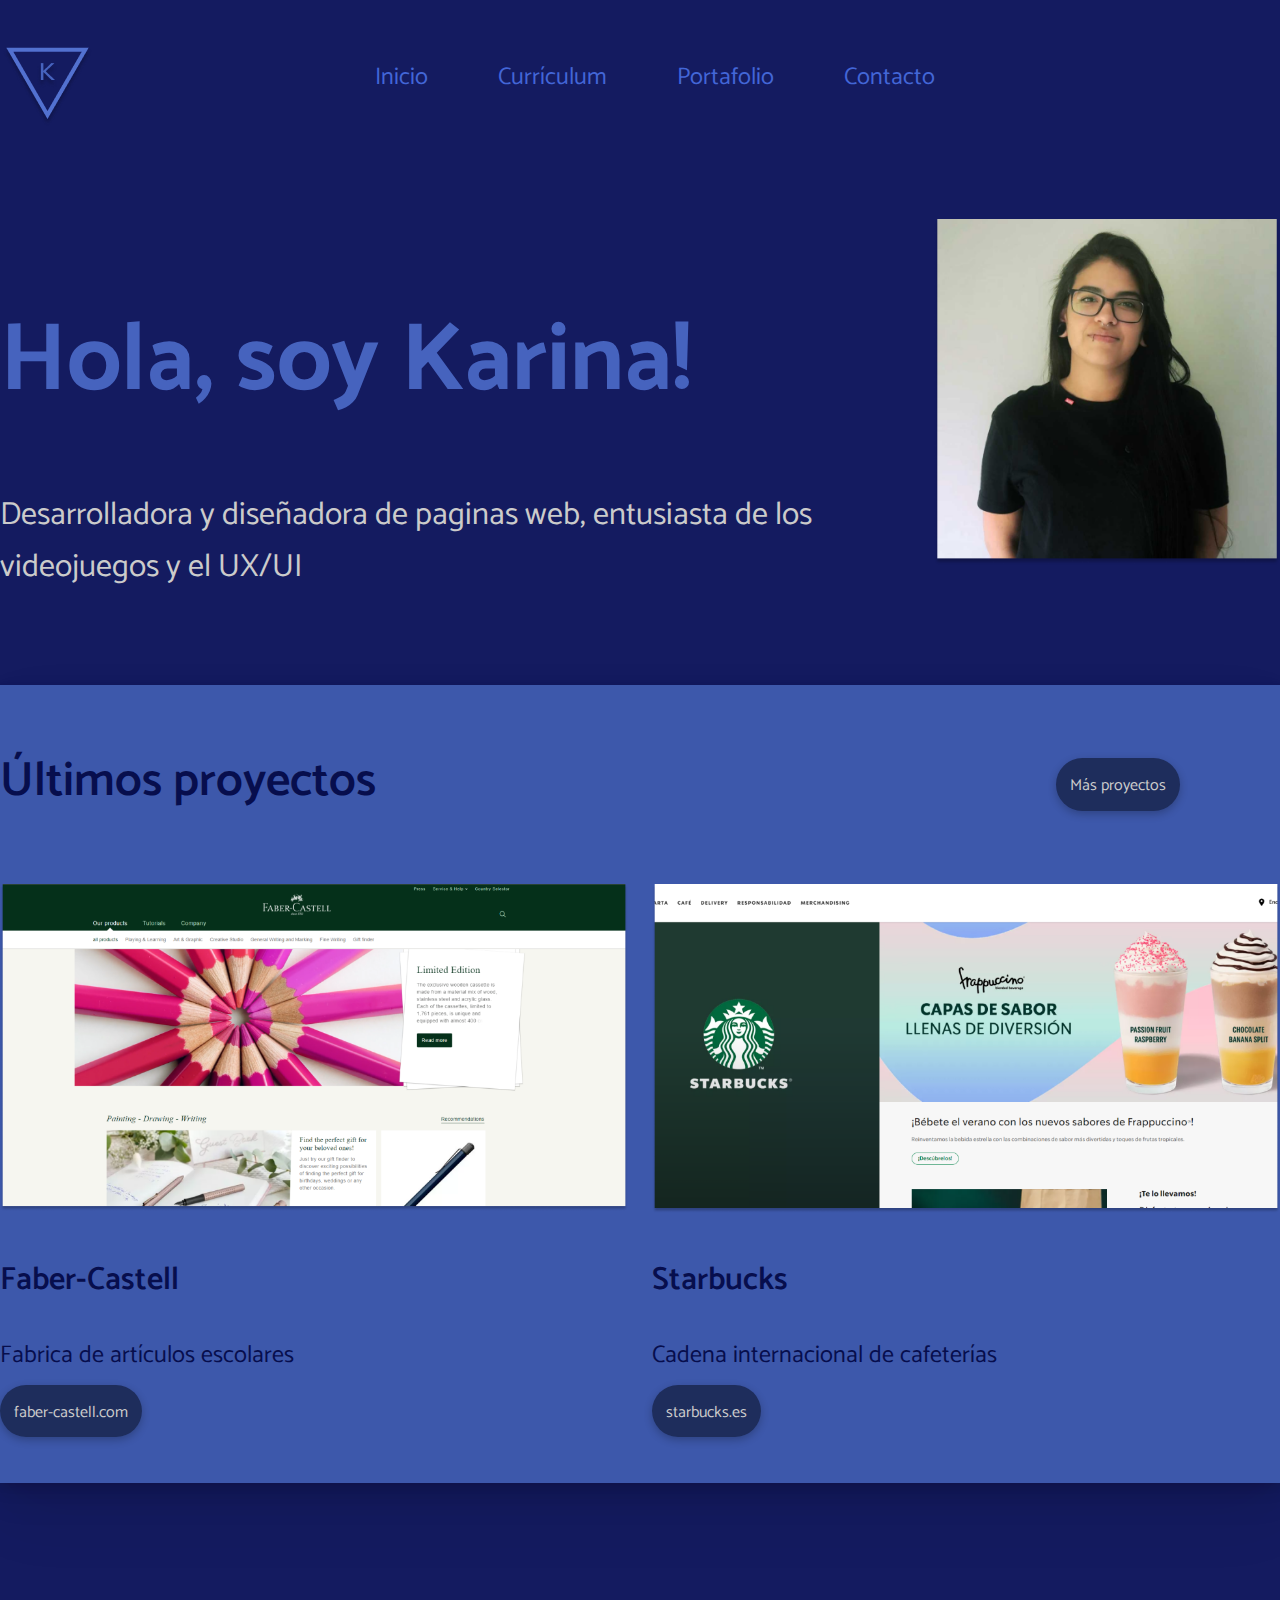
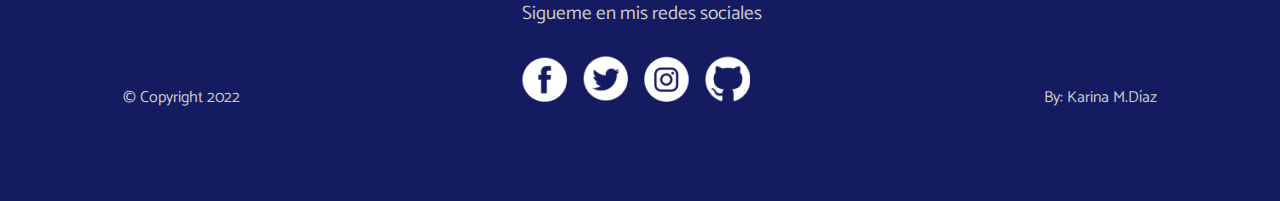
<file: index.html>
<!DOCTYPE html>
<html lang="es">

<head>
  <meta charset="UTF-8">
  <meta http-equiv="X-UA-Compatible" content="IE=edge">
  <meta name="viewport" content="width=device-width, initial-scale=1.0">
  <link rel="preconnect" href="https://fonts.googleapis.com">
  <link rel="preconnect" href="https://fonts.gstatic.com" crossorigin>
  <link href="https://fonts.googleapis.com/css2?family=Catamaran:wght@400;600;700&display=swap" rel="stylesheet">
  <link rel="stylesheet" href="style.css">
  <link rel="icon" href="img/logok.png">
  <title>Karina Díaz Developer</title>
</head>

<body>
  <header class="top-page container">
    <img src="img/logok.png" alt="">
    <p class="sr-only">Navegador principal</p>
    <nav class="top-nav">
      <ul class="list-clean">
        <li>
          <a href="index.html">Inicio</a>
        </li>
        <li>
          <a href="curriculum.html">Currículum</a>
        </li>
        <li>
          <a href="portafolio.html">Portafolio</a>
        </li>
        <li>
          <a href="contacto.html">Contacto</a>
        </li>
      </ul>
    </nav>
  </header>
  <main class="home">
    <section class="karina">
      <div class="developer container">
        <div>
          <h1>Hola, soy Karina!</h1>
          <p>Desarrolladora y diseñadora de paginas web, entusiasta de los videojuegos y el UX/UI</p>
        </div>
        <div>
          <img src="img/art2.png" alt="Mujer joven con lentes y cabello oscuro">
        </div>
      </div>
    </section>
    <section class="projects">
      <div class="container projects-2">
        <div class="projects-3 sample">
          <h2>Últimos proyectos</h2>
          <a href="portafolio.html">Más proyectos</a>
        </div>
        <section class="projects-3 sample-2">
          <article>
            <div class="img-projects-3">
              <img src="img/fabercastell.PNG" alt="Muestra del proyecto creado para Faber-Castell">
            </div>
            <h3>Faber-Castell</h3>
            <p>Fabrica de artículos escolares</p>
            <a href="https://www.faber-castell.com/" target="_blank">faber-castell.com</a>
          </article>
          <article>
            <div class="img-projects-3">
              <img src="img/starbucks.PNG" alt="Muestra del proyecto creado para Starbucks">
            </div>
            <h3>Starbucks</h3>
            <p>Cadena internacional de cafeterías</p>
            <a href="https://www.starbucks.es/" target="_blank">starbucks.es</a>
          </article>
        </section>
      </div>
    </section>
  </main>
  <footer class="container">
    <div class="end-page">
      <div>
        <p>&copy; Copyright 2022</p>
      </div>
      <div class="social-media">
        <h4>Sigueme en mis redes sociales</h4>
        <nav>
          <ul class="list-clean end-nav">
            <li>
              <a href="https://www.facebook.com/Karinadiaz8" target="_blank">
                <img src="img/facebook.png" alt="Enlace a Facebook">
              </a>
            </li>
            <li>
              <a href="https://twitter.com/DevDefArs" target="_blank">
                <img src="img/twitter.png" alt="Enlace a Twitter">
              </a>
            </li>
            <li>
              <a href="https://www.instagram.com/karinadiazoff/" target="_blank">
                <img src="img/instagram.png" alt="Enlace a Instagram">
              </a>
            </li>
            <li>
              <a href="https://github.com/MarilynKarinaMenaDiaz" target="_blank">
                <img src="img/github.png" alt="Enlace a GitHub">
              </a>
            </li>
          </ul>
        </nav>
      </div>
      <div>
        <a href="index.html">By: Karina M.Díaz</a>
      </div>
    </div>
  </footer>
</body>

</html>
</file>
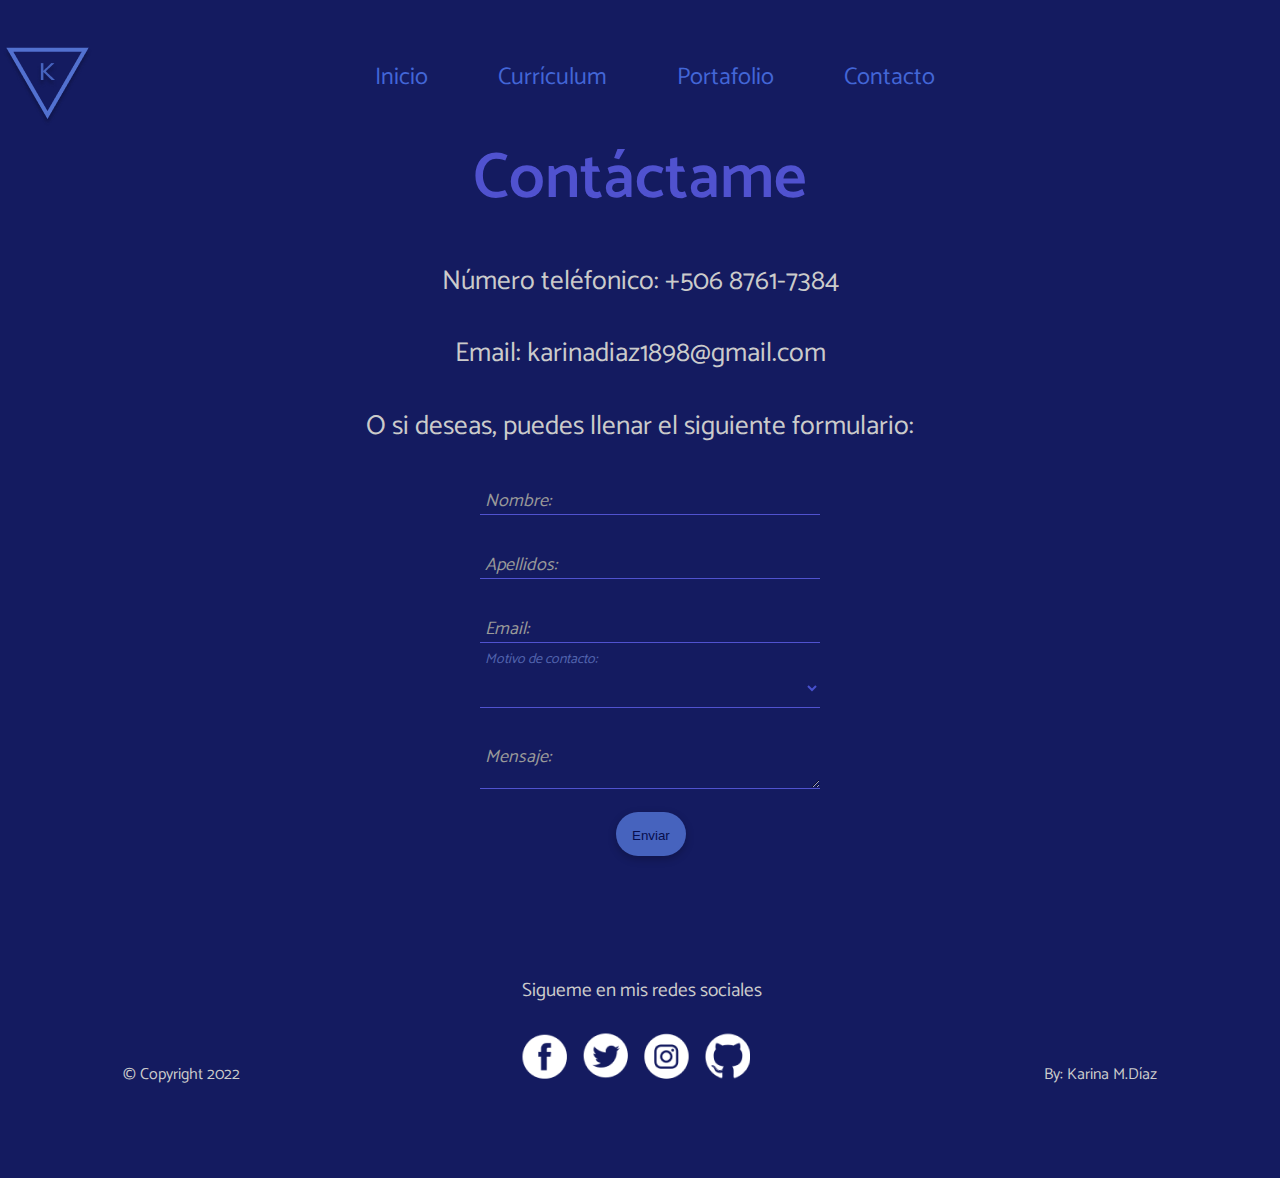
<file: contacto.html>
<!DOCTYPE html>
<html lang="es">

<head>
  <meta charset="UTF-8">
  <meta http-equiv="X-UA-Compatible" content="IE=edge">
  <meta name="viewport" content="width=device-width, initial-scale=1.0">
  <link rel="preconnect" href="https://fonts.googleapis.com">
  <link rel="preconnect" href="https://fonts.gstatic.com" crossorigin>
  <link href="https://fonts.googleapis.com/css2?family=Catamaran:wght@400;600;700&display=swap" rel="stylesheet">
  <link rel="stylesheet" href="style.css">
  <link rel="icon" href="img/logok.png">
  <title>Karina Díaz Developer</title>
</head>

<body>
  <header class="top-page container">
    <img src="img/logok.png" alt="">
    <p class="sr-only">Navegador principal</p>
    <nav class="top-nav">
      <ul class="list-clean">
        <li>
          <a href="index.html">Inicio</a>
        </li>
        <li>
          <a href="curriculum.html">Currículum</a>
        </li>
        <li>
          <a href="portafolio.html">Portafolio</a>
        </li>
        <li>
          <a href="contacto.html">Contacto</a>
        </li>
      </ul>
    </nav>
  </header>
  <main>
    <div class="container contact">
      <h2>Contáctame </h2>
      <address>
        <div class="contact-2">
          <p>Número teléfonico: +506 8761-7384</p>
          <p>Email: karinadiaz1898@gmail.com</p>
          <p>O si deseas, puedes llenar el siguiente formulario:</p>
        </div>
        <form method="post">
          <div class="group">
            <input required="" class="input" id="name" type="text">
            <span class="highlight"></span>
            <span class="bar"></span>
            <label for="name">Nombre:</label>
          </div>
          <div class="group">
            <input required="" class="input" id="last" type="text">
            <span class="highlight"></span>
            <span class="bar"></span>
            <label for="last">Apellidos:</label>
          </div>
          <div class="group">
            <input required="" class="input" id="email" type="email">
            <span class="highlight"></span>
            <span class="bar"></span>
            <label for="email">Email:</label>
          </div>
          <div class="group">
            <select required="" class="input" name="why" id="why">
              <option value="0"></option>
              <option value="1">Cotización </option>
              <option value="2">Consulta</option>
              <option value="3">Información</option>
              <span class="highlight"></span>
              <span class="bar"></span>
            </select>
            <label for="why">Motivo de contacto:</label>
          </div>
          <div class="group">
            <textarea required="" class="input" name="text" id="text" cols="30" rows="2"></textarea>
            <span class="highlight"></span>
            <span class="bar"></span>
            <label for="text">Mensaje:</label>
          </div>
          <div class="group">
            <button id: type="submit">Enviar</button>
          </div>
        </form>
      </address>
    </div>
  </main>
  <footer class="container">
    <div class="end-page">
      <div>
        <p>&copy; Copyright 2022</p>
      </div>
      <div class="social-media">
        <h4>Sigueme en mis redes sociales</h4>
        <nav>
          <ul class="list-clean end-nav">
            <li>
              <a href="https://www.facebook.com/Karinadiaz8" target="_blank">
                <img src="img/facebook.png" alt="Enlace a Facebook">
              </a>
            </li>
            <li>
              <a href="https://twitter.com/DevDefArs" target="_blank">
                <img src="img/twitter.png" alt="Enlace a Twitter">
              </a>
            </li>
            <li>
              <a href="https://www.instagram.com/karinadiazoff/" target="_blank">
                <img src="img/instagram.png" alt="Enlace a Instagram">
              </a>
            </li>
            <li>
              <a href="https://github.com/MarilynKarinaMenaDiaz" target="_blank">
                <img src="img/github.png" alt="Enlace a GitHub">
              </a>
            </li>
          </ul>
        </nav>
      </div>
      <div>
        <a href="index.html">By: Karina M.Díaz</a>
      </div>
    </div>
  </footer>
</body>
</body>
</file>
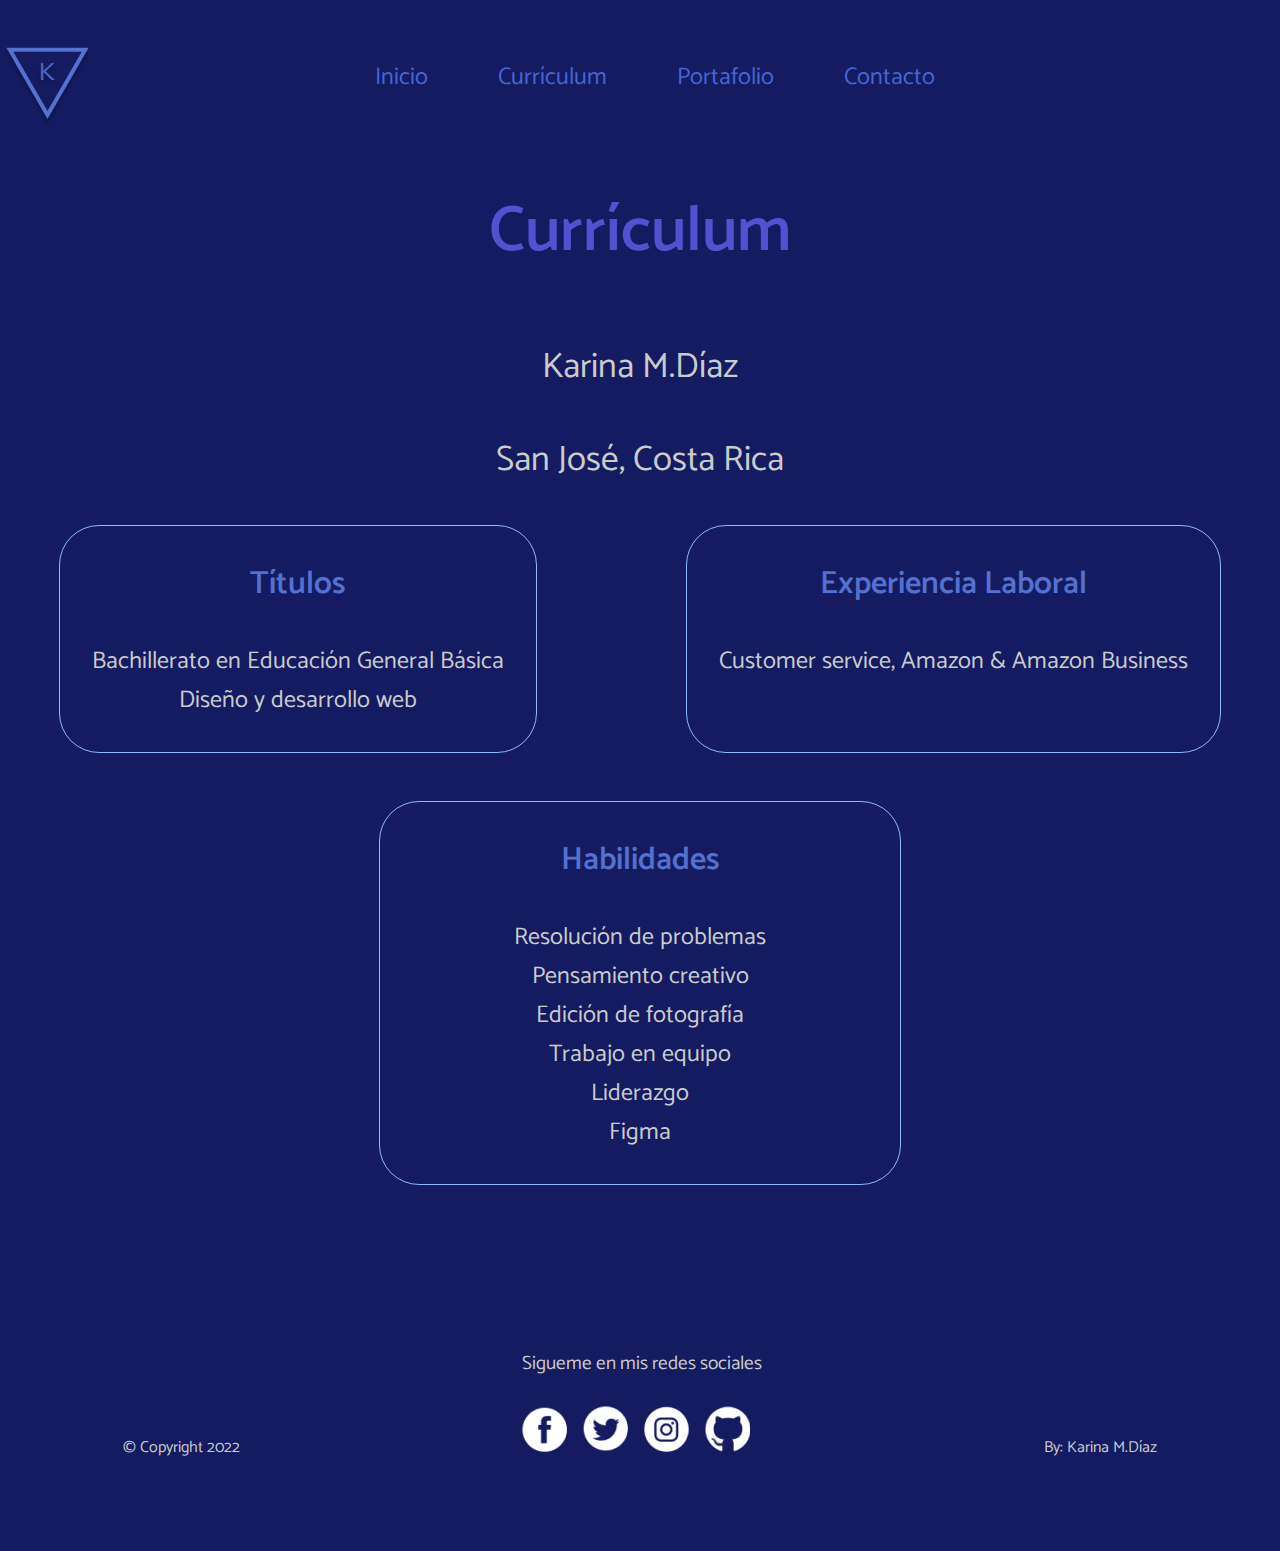
<file: curriculum.html>
<!DOCTYPE html>
<html lang="es">

<head>
  <meta charset="UTF-8">
  <meta http-equiv="X-UA-Compatible" content="IE=edge">
  <meta name="viewport" content="width=device-width, initial-scale=1.0">
  <link rel="preconnect" href="https://fonts.googleapis.com">
  <link rel="preconnect" href="https://fonts.gstatic.com" crossorigin>
  <link href="https://fonts.googleapis.com/css2?family=Catamaran:wght@400;600;700&display=swap" rel="stylesheet">
  <link rel="stylesheet" href="style.css">
  <link rel="icon" href="img/logok.png">
  <title>Karina Díaz Developer</title>
</head>

<body>
  <header class="top-page container">
    <img src="img/logok.png" alt="">
    <p class="sr-only">Navegador principal</p>
    <nav class="top-nav">
      <ul class="list-clean">
        <li>
          <a href="index.html">Inicio</a>
        </li>
        <li>
          <a href="curriculum.html">Currículum</a>
        </li>
        <li>
          <a href="portafolio.html">Portafolio</a>
        </li>
        <li>
          <a href="contacto.html">Contacto</a>
        </li>
      </ul>
    </nav>
  </header>
  <main class="main-cv">
    <div class="container">
      <section class="cv-mid">
        <h2>Currículum</h2>
        <div class="name-add">
          <p>Karina M.Díaz</p>
          <p>San José, Costa Rica</p>
        </div>
      </section>
      <div class="cv-flex">
        <section class="titles box-cv">
          <h3>Títulos</h3>
          <ul class="list-clean">
            <li>Bachillerato en Educación General Básica</li>
            <li>Diseño y desarrollo web</li>
          </ul>
        </section>
        <section class="experience box-cv">
          <h3>Experiencia Laboral</h3>
          <p>Customer service, Amazon & Amazon Business</p>
        </section>
      </div>
      <section class="cv-mid box-cv skills">
        <h3>Habilidades</h3>
        <ul class="list-clean">
          <li>Resolución de problemas</li>
          <li>Pensamiento creativo</li>
          <li>Edición de fotografía</li>
          <li>Trabajo en equipo</li>
          <li>Liderazgo</li>
          <li>Figma</li>
        </ul>
      </section>
    </div>
  </main>
  <footer class="container">
    <div class="end-page">
      <div>
        <p>&copy; Copyright 2022</p>
      </div>
      <div class="social-media">
        <h4>Sigueme en mis redes sociales</h4>
        <nav>
          <ul class="list-clean end-nav">
            <li>
              <a href="https://www.facebook.com/Karinadiaz8" target="_blank">
                <img src="img/facebook.png" alt="Enlace a Facebook">
              </a>
            </li>
            <li>
              <a href="https://twitter.com/DevDefArs" target="_blank">
                <img src="img/twitter.png" alt="Enlace a Twitter">
              </a>
            </li>
            <li>
              <a href="https://www.instagram.com/karinadiazoff/" target="_blank">
                <img src="img/instagram.png" alt="Enlace a Instagram">
              </a>
            </li>
            <li>
              <a href="https://github.com/MarilynKarinaMenaDiaz" target="_blank">
                <img src="img/github.png" alt="Enlace a GitHub">
              </a>
            </li>
          </ul>
        </nav>
      </div>
      <div>
        <a href="index.html">By: Karina M.Díaz</a>
      </div>
    </div>
  </footer>
</body>
</body>
</file>
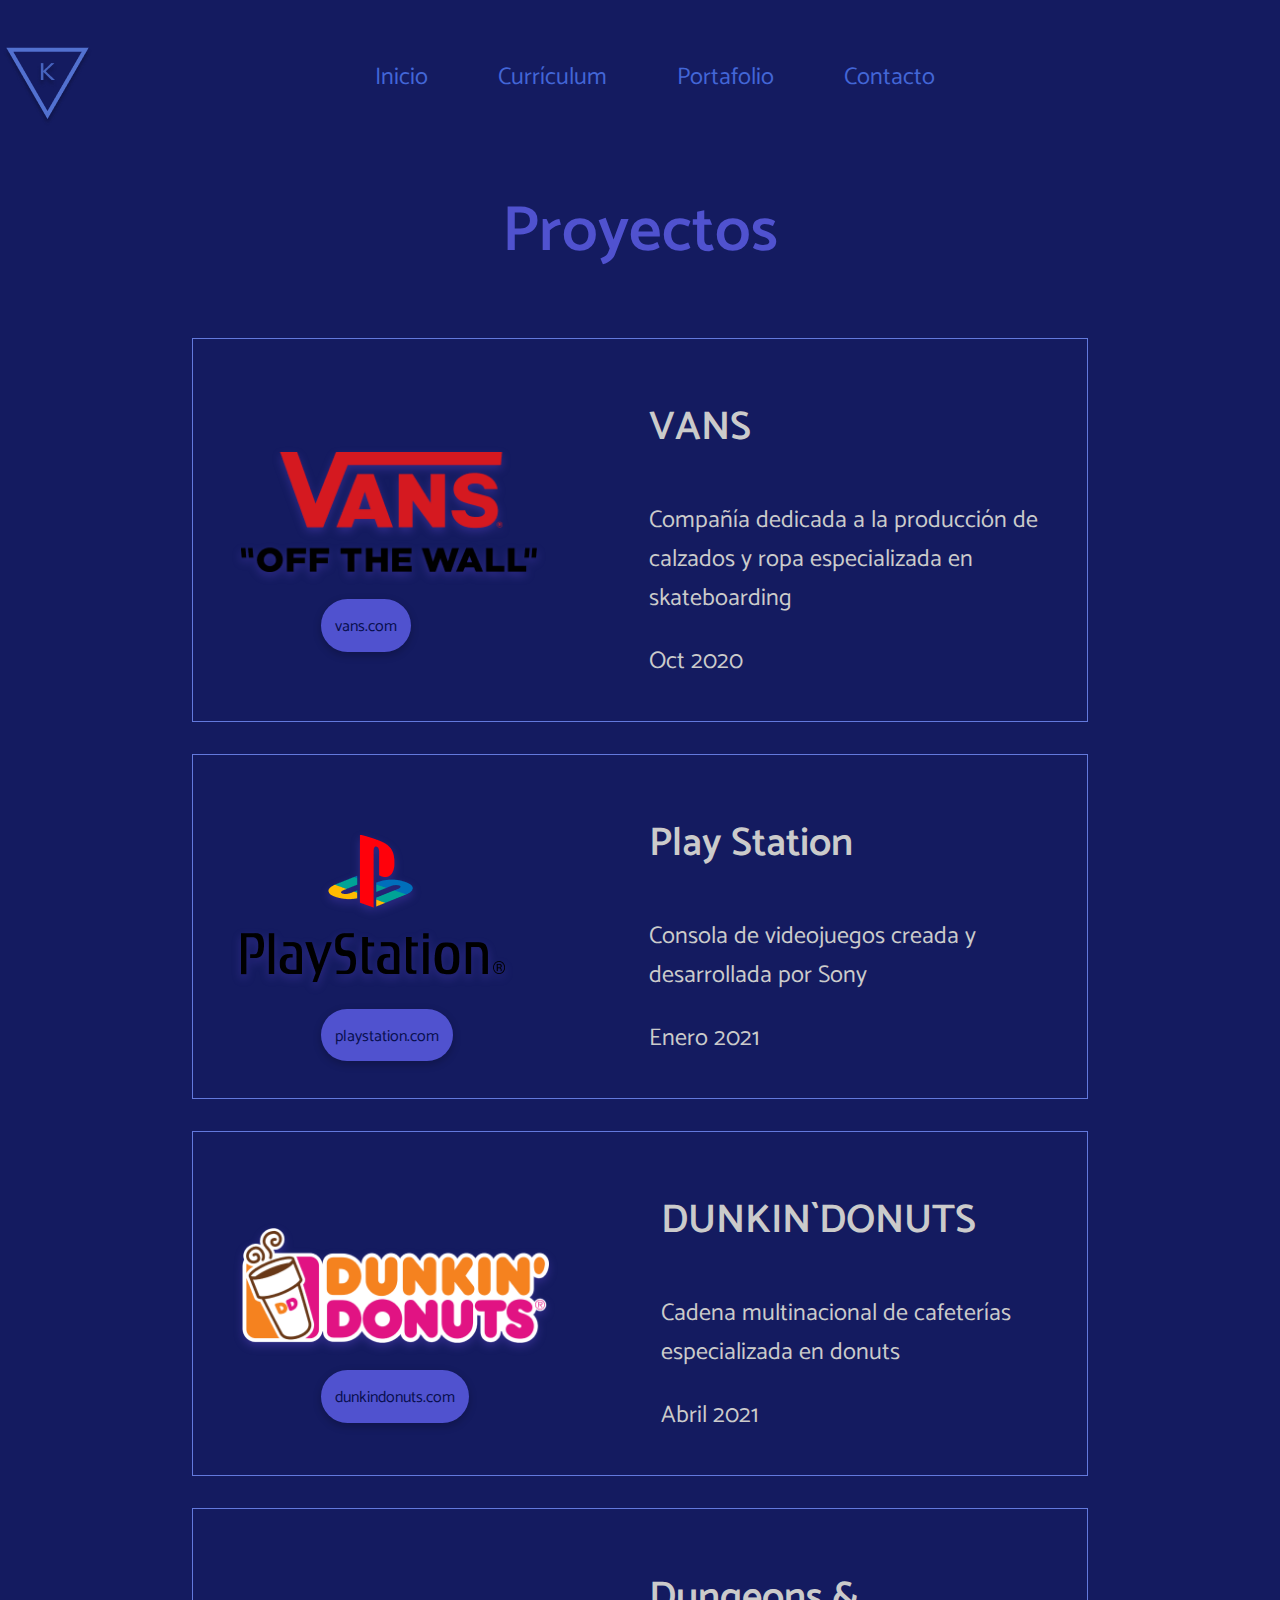
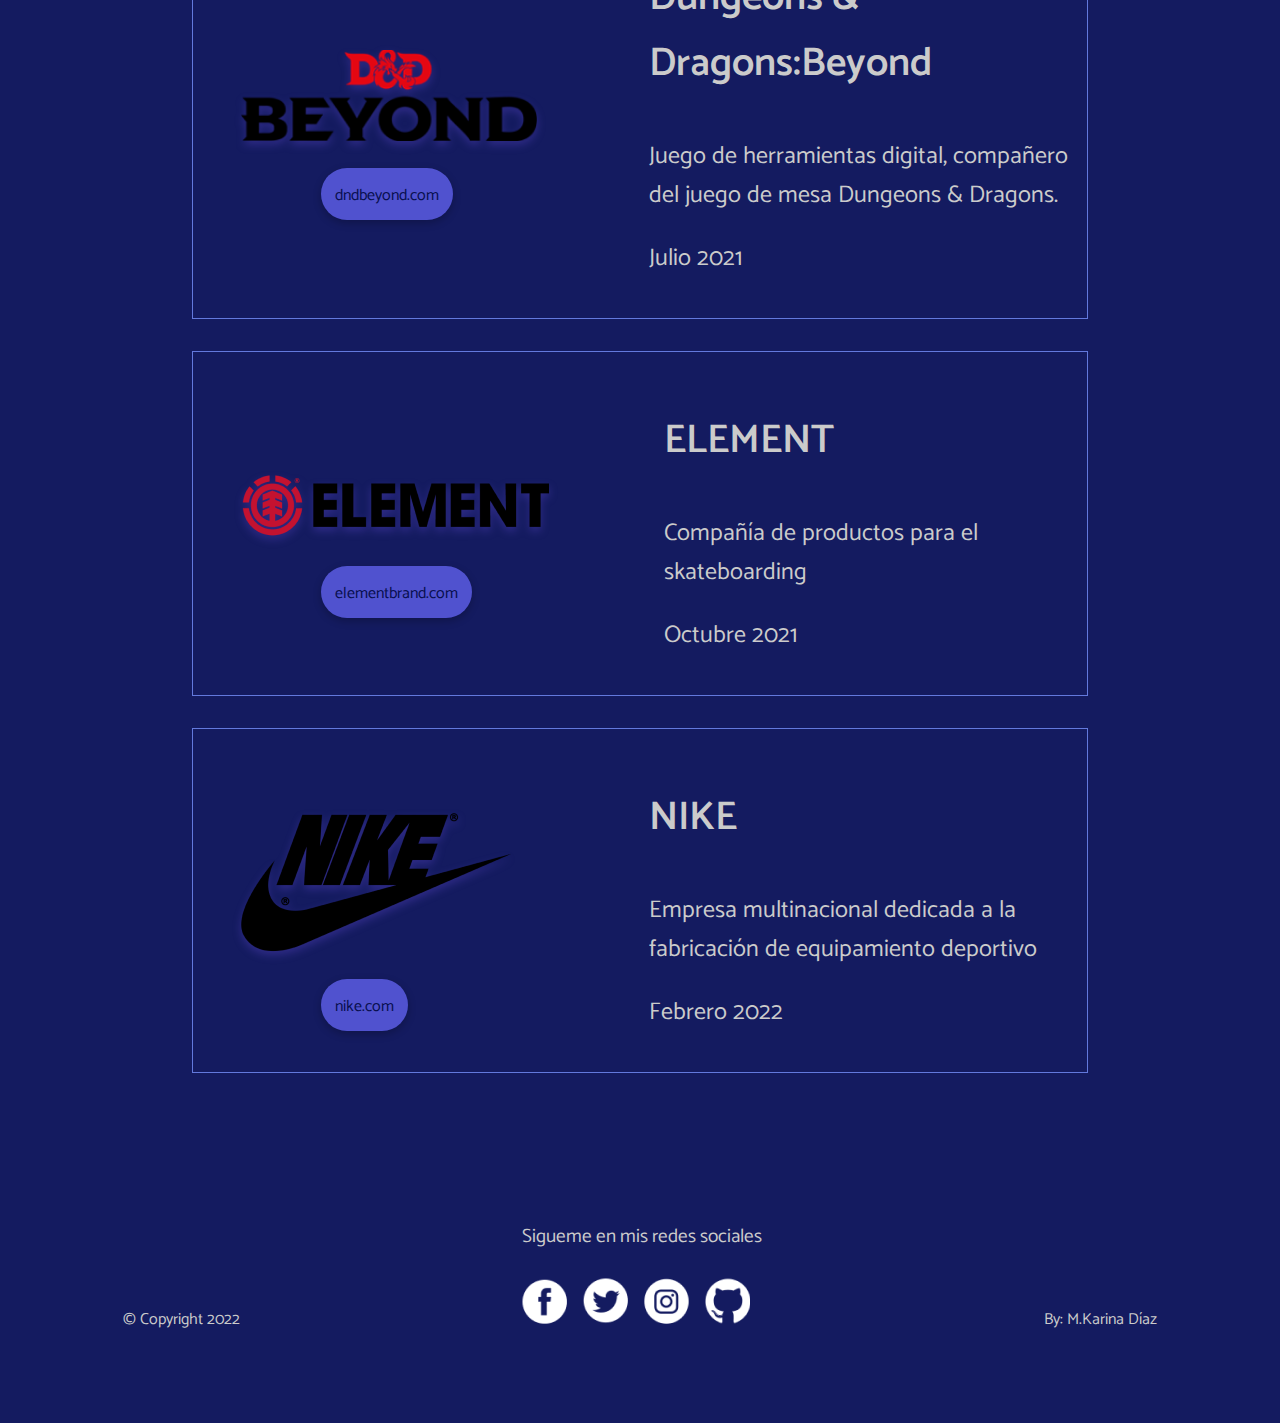
<file: portafolio.html>
<!DOCTYPE html>
<html lang="es">

<head>
  <meta charset="UTF-8">
  <meta http-equiv="X-UA-Compatible" content="IE=edge">
  <meta name="viewport" content="width=device-width, initial-scale=1.0">
  <link rel="preconnect" href="https://fonts.googleapis.com">
  <link rel="preconnect" href="https://fonts.gstatic.com" crossorigin>
  <link href="https://fonts.googleapis.com/css2?family=Catamaran:wght@400;600;700&display=swap" rel="stylesheet">
  <link rel="stylesheet" href="style.css">
  <link rel="icon" href="img/logok.png">
  <title>Karina Díaz Developer</title>
</head>

<body>
  <header class="top-page container">
    <img src="img/logok.png" alt="">
    <p class="sr-only">Navegador principal</p>
    <nav class="top-nav">
      <ul class="list-clean">
        <li>
          <a href="index.html">Inicio</a>
        </li>
        <li>
          <a href="curriculum.html">Currículum</a>
        </li>
        <li>
          <a href="portafolio.html">Portafolio</a>
        </li>
        <li>
          <a href="contacto.html">Contacto</a>
        </li>
      </ul>
    </nav>
  </header>
  <main>
    <div class="container">
      <h2 class="pj-title">Proyectos</h2>
      <ul class="list-clean portfolio-content">
        <li>
          <article>
            <div class="ind-proj-img">
              <img src="img/vanspng.png" alt="Logo de VANS">
              <a href="https://www.vans.com/" target="_blank">vans.com</a>
            </div>
            <div class="ind-proj-text">
              <h3>VANS</h3>
              <P>Compañía dedicada a la producción de calzados y ropa especializada en skateboarding</P>
              <p>Oct 2020</p>
            </div>
          </article>
        </li>
        <li>
          <article>
            <div class="ind-proj-img">
              <img src="img/PS4-Logo.png" alt="Logo de Play Station">
              <a href="https://www.playstation.com/es-cr/" target="_blank">playstation.com</a>
            </div>
            <div class="ind-proj-text">
              <h3>Play Station</h3>
              <p>Consola de videojuegos creada y desarrollada por Sony</p>
              <p>Enero 2021</p>
            </div>
          </article>
        </li>
        <li>
          <article>
            <div class="ind-proj-img">
              <img src="img/DunkinDonutspng.png" alt="Logo de DunkinDonuts">
              <a href="https://www.dunkindonuts.com/en" target="_blank">dunkindonuts.com</a>
            </div>
            <div class="ind-proj-text">
              <h3>DUNKIN`DONUTS</h3>
              <p>Cadena multinacional de cafeterías especializada en donuts</p>
              <p>Abril 2021</p>
            </div>
          </article>
        </li>
        <li>
          <article>
            <div class="ind-proj-img">
              <img src="img/d&d.png" alt="Logo de Dungeons & Dragons Beyond">
              <a href="https://www.dndbeyond.com/" target="_blank">dndbeyond.com</a>
            </div>
            <div class="ind-proj-text">
              <h3>Dungeons & Dragons:Beyond</h3>
              <p>Juego de herramientas digital, compañero del juego de mesa Dungeons & Dragons.</p>
              <p>Julio 2021</p>
            </div>
          </article>
        </li>
        <li>
          <article>
            <div class="ind-proj-img">
              <img src="img/Elementpng.png" alt="Logo de Element">
              <a href="https://www.elementbrand.com/" target="_blank">elementbrand.com</a>
            </div>
            <div class="ind-proj-text">
              <h3>ELEMENT</h3>
              <P>Compañía de productos para el skateboarding</P>
              <p>Octubre 2021</p>
            </div>
          </article>
        </li>
        <li>
          <article>
            <div class="ind-proj-img">
              <img src="img/nikepng.png" alt="Logo de NIKE">
              <a href="https://www.nike.com/" target="_blank">nike.com</a>
            </div>
            <div class="ind-proj-text">
              <h3>NIKE</h3>
              <p>Empresa multinacional dedicada a la fabricación de equipamiento deportivo</p>
              <p>Febrero 2022</p>
            </div>
          </article>
        </li>
      </ul>
    </div>
  </main>
  <footer class="container">
    <div class="end-page">
      <div>
        <p>&copy; Copyright 2022</p>
      </div>
      <div class="social-media">
        <h4>Sigueme en mis redes sociales</h4>
        <nav>
          <ul class="list-clean end-nav">
            <li>
              <a href="https://www.facebook.com/Karinadiaz8" target="_blank">
                <img src="img/facebook.png" alt="Enlace a Facebook">
              </a>
            </li>
            <li>
              <a href="https://twitter.com/DevDefArs" target="_blank">
                <img src="img/twitter.png" alt="Enlace a Twitter">
              </a>
            </li>
            <li>
              <a href="https://www.instagram.com/karinadiazoff/" target="_blank">
                <img src="img/instagram.png" alt="Enlace a Instagram">
              </a>
            </li>
            <li>
              <a href="https://github.com/MarilynKarinaMenaDiaz" target="_blank">
                <img src="img/github.png" alt="Enlace a GitHub">
              </a>
            </li>
          </ul>
        </nav>
      </div>
      <div>
        <a href="index.html">By: M.Karina Díaz</a>
      </div>
    </div>
  </footer>
</body>
</body>
</file>
<file: style.css>
* {
  box-sizing: border-box;
}

body {
  background-color: #141b60;
  font-family: 'Catamaran', sans-serif;
  margin: 0;
}

img {
  max-width: 100%;
  height: auto;
}

p {
  color: #cbcbcb;
}

.container {
  max-width: 81.375rem;
  margin: 0 auto;
}

h1 {
  font-size: 6rem;
  font-weight: 700;
  color: #4663be;
  margin-bottom: 3rem;
}

h2 {
  font-size: 4rem;
  font-weight: 600;
  color: #5052cf;
}

.list-clean {
  margin: 0;
  padding: 0;
  list-style-type: none;
}

.sr-only {
  clip: rect (0 0 0 0);
  clip-path: inset(50%);
  height: 16rem;
  overflow: hidden;
  position: absolute;
  white-space: nowrap;
  width: 16rem;
}

a {
  text-decoration: none;
  color: #4366d7;
}

a:hover {
  text-decoration: underline;
  color: #8dbafe;
}

.top-page {
  display: flex;
  margin-top: 1.5rem;
}

.top-page ul {
  display: flex;
  justify-content: center;
  margin: 1rem 0 1rem;
}

.top-nav {
  margin: 1.125rem 24.375rem 0rem 15.3125rem;
}

.top-nav li {
  margin: 0 2.1875rem;
}

.developer {
  display: flex;
  padding: 5.75rem 0 3.75rem;
}

.karina p {
  font-size: 2rem;
}

.projects {
  background-color: #3d58ab;
  box-shadow: rgba(0, 0, 0, 0.07) 0rem 0.25rem 0.5rem, rgba(0, 0, 0, 0.07) 0rem 0.5rem 1rem, rgba(0, 0, 0, 0.07) 0rem 1rem 2rem, rgba(0, 0, 0, 0.07) 0rem 2rem 4rem;
}

.projects-3 {
  display: flex;
}

.top-nav a {
  font-size: 1.5rem;
}

.projects-3 h2 {
  font-size: 3rem;
  font-weight: 600;
  margin: 0;
  color: #070e4d;
  margin: 0 42.5rem 0 0;
}

.projects-2 a {
  background-color: #1e2d5c;
  color: #cbcbcb;
  padding: 0.875rem 0.875rem 0.7rem;
  border-radius: 1.875rem;
  font-size: 1rem;
  box-shadow: rgba(0, 0, 0, 0.24) 0 0.1875rem 0.5rem;
  margin: 1rem 0;
}

.projects-2 a:hover {
  padding: 1rem;
  background-color: #1a274e;
  color: #8dBafe;
}

.sample {
  padding: 3.5625rem 0 0;
}

.sample-2 {
  padding: 3.5625rem 0;
  gap: 1.5rem;
}

.sample-2 p {
  color: #070e4d;
  font-size: 1.5rem;
}

.sample-2 h3 {
  font-size: 2rem;
  font-weight: 600;
  color: #070e4d;
  margin-bottom: 1.875rem;
}

.end-page {
  display: flex;
  padding: 5.625rem 0;
  justify-content: center;
  gap: 17.625rem;
}

.end-page a {
  color: #cbcbcb;
}

.end-page a:hover {
  color: #5d5fcc;
}

.end-nav {
  display: flex;
}

.end-page {
  align-items: flex-end;
}

h4 {
  font-size: 1.2rem;
  font-weight: 400;
  color: #cbcbcb;
}

.social-media ul {
  gap: 1rem;
}

.social-media img:hover {
  height: auto;
  width: 90%;
}

.end-page p:first-of-type {
  margin: 0;
}

.cv-mid {
  text-align: center;
}

.cv-flex {
  display: flex;
  justify-content: space-around;
  margin-top: 2rem;
  gap: 2rem;
}

.name-add p {
  font-size: 2.2rem;
}

.main-cv h3 {
  color: #5271d0;
  font-size: 2rem;
  font-weight: 600;
}

.box-cv {
  border: 0.0625rem;
  border-style: solid;
  border-color: #8dbafe;
  border-radius: 2.5rem;
  text-align: center;
  padding: 0 2rem 2rem;
}

.box-cv p {
  margin: 0;
  font-size: 1.5rem;
}

.box-cv li {
  font-size: 1.5rem;
  color: #cbcbcb;
}

.portfolio-content li {
  padding-left: 2rem;
  border: 0.0625rem solid;
  border-color: #6379dd;
  margin: 2rem 12rem;
}

.portfolio-content div {
  margin: 1rem;
}

.portfolio-content article {
  display: flex;
  align-items: center;
  gap: 5rem;
}

.ind-proj-text h3 {
  color: #cbcbcb;
  font-size: 2.5rem;
  font-weight: 600;
}

.ind-proj-text p:nth-child(n+2) {
  color: #cbcbcb;
  font-size: 1.5rem;
}

.skills {
  margin: 3rem 23.6875rem;
}

.pj-title {
  text-align: center;
}

.ind-proj-img a {
  background-color: #5052cf;
  color: #070e4d;
  padding: 0.875rem 0.875rem 0.7rem;
  border-radius: 1.875rem;
  box-shadow: rgba(0, 0, 0, 0.24) 0 0.1875rem 0.5rem;
  margin: 5rem;
}

.ind-proj-img a:hover {
  padding: 1rem 1rem 1rem;
  background-color: #6574fc;
}

.ind-proj-img img {
  margin: 2rem 0;
  filter: drop-shadow(0rem 0.25rem 0.25rem rgba(128, 93, 252, 0.25));
}

.ind-proj-img {
  width: 28rem;
}

.ind-proj-text {
  width: 40rem;
}

.ind-proj-text p:hover {
  color: #3c44b6;
}

.ind-proj-text h3:hover {
  color: #3c44b6;
}

.blue-form {
  display: flex;
  margin: 1.5rem 0 1.5rem 25rem;
}

.contact h2 {
  margin: 0 15rem;
  text-align: center;
}

.contact-2 {
  font-size: 2rem;
  font-style: normal;
  text-align: center;
}

.contact-2 p {
  font-size: 1.7rem;
}

.contact-2 p:hover {
  color: #5052cf;
}

.group {
  position: relative;
  height: 4rem;
  margin-left: 30rem;
}

.input {
  font-size: 1rem;
  padding: 0.625rem 0.625rem 0.625rem 0.3125rem;
  display: block;
  width: 21.25rem;
  border: none;
  border-bottom: 0.0625rem solid #5052cf;
  background: transparent;
  color: #cbcbcb;
}

.input:focus {
  outline: none;
}

.group select {
  color: #4851ce;
}

label {
  color: #999;
  font-size: 1.125rem;
  font-weight: normal;
  position: absolute;
  pointer-events: none;
  left: 0.3125rem;
  top: 0.625rem;
  transition: 0.2s ease all;
  -moz-transition: 0.2s ease all;
  -webkit-transition: 0.2s ease all;
}

.input:focus~label,
.input:valid~label {
  top: -1.25rem;
  font-size: 0.875rem;
  color: #5264ae;
}

.bar {
  position: relative;
  display: block;
  width: 12.5rem;
}

.bar:before,
.bar:after {
  content: '';
  height: 0.125rem;
  width: 0;
  bottom: 0.0625rem;
  position: absolute;
  background: #5264ae;
  transition: 0.2s ease all;
  -moz-transition: 0.2s ease all;
  -webkit-transition: 0.2s ease all;
}

.bar:before {
  left: 50%;
}

.bar:after {
  right: 50%;
}

.input:focus~.bar:before,
.input:focus~.bar:after {
  width: 50%;
}

.highlight {
  position: absolute;
  height: 60%;
  width: 6.25rem;
  top: 25%;
  left: 0;
  pointer-events: none;
  opacity: 0.5;
}

.input:focus~.highlight {
  animation: inputHighlighter 0.3s ease;
}

@keyframes inputHighlighter {
  from {
    background: #5264ae;
  }

  to {
    width: 0;
    background: transparent;
  }
}

.group button {
  background-color: #4663be;
  color: #070e4d;
  padding: 0.875rem 0.875rem 0.7rem;
  border-radius: 1.875rem;
  box-shadow: rgba(0, 0, 0, 0.24) 0 0.1875rem 0.5rem;
  margin: 1rem 3rem;
  border-color: transparent;
  text-align: center;
  margin-left: 8.5rem;
}

.group button:hover {
  padding: 1rem 1rem 1rem;
  background-color: #3d58ab;
}
</file>
